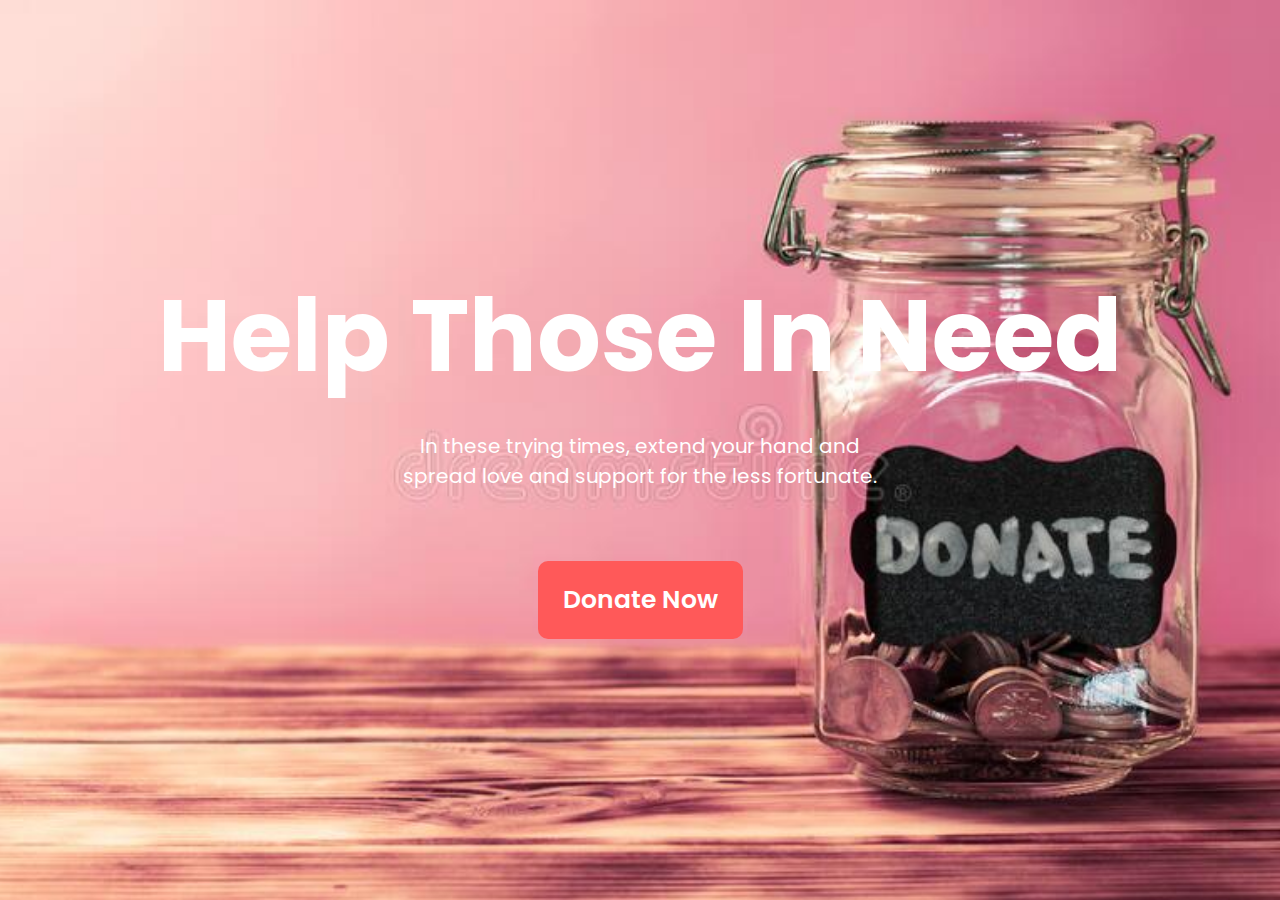
<file: PaymentIntegration/index.html>
<!DOCTYPE html>
<html lang="en">

<head>
    <meta charset="UTF-8">
    <meta http-equiv="X-UA-Compatible" content="IE=edge">
    <meta name="viewport" content="width=device-width, initial-scale=1.0">
    <link rel="stylesheet" href="style.css">
    <link rel="shortcut icon" href="images/activity1.jpg" type="image/x-icon">
    <title>Donate Today</title>
</head>

<body>
    
    <header class="container">

        <h1>Help Those In Need</h1>
        <p>In these trying times, extend your hand and spread love and support for the less fortunate.</p>
        <a href="payment.html" class="red-btn">Donate Now</a>

    </header>
    </body>
    </html>
</file>
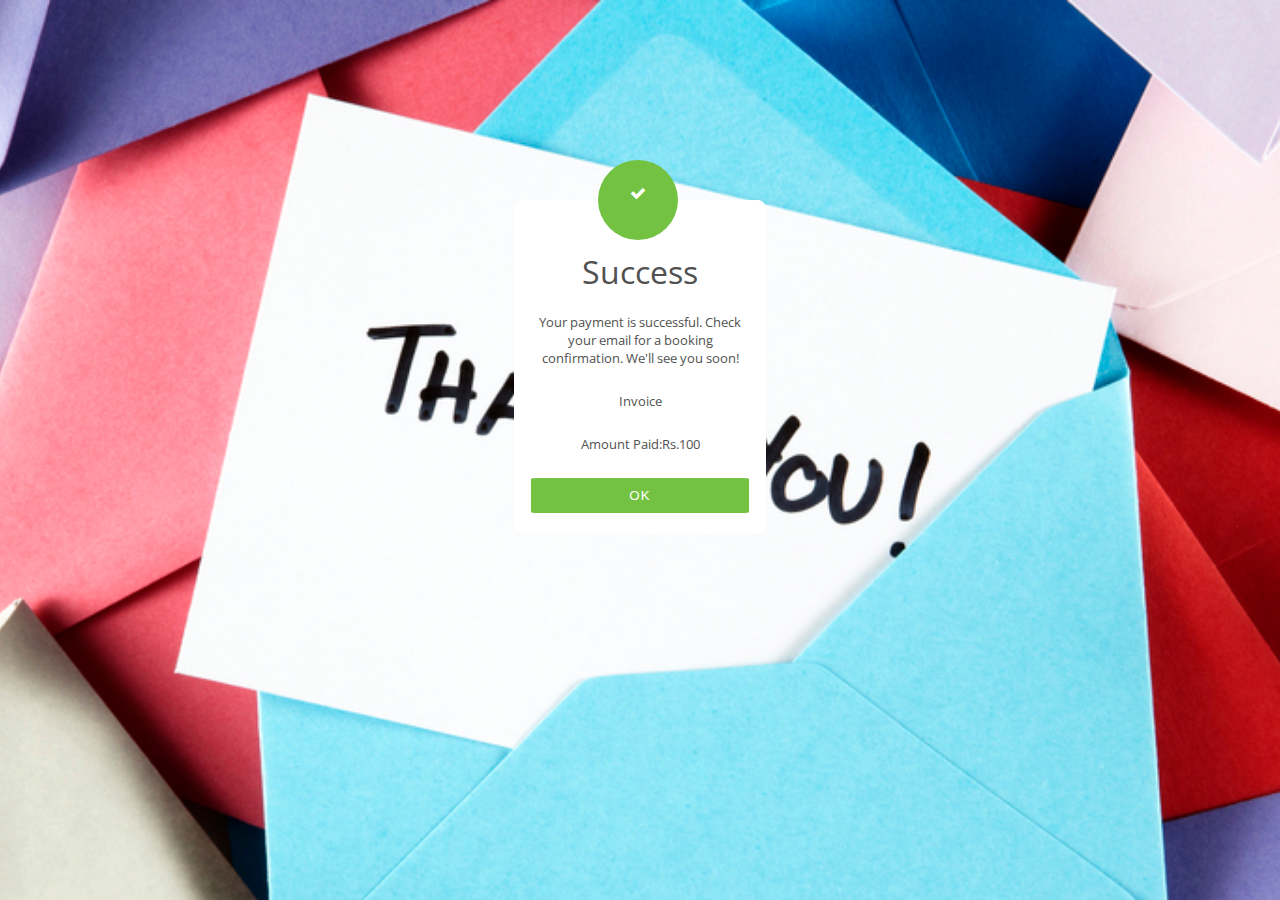
<file: PaymentIntegration/confirmation.html>
<!DOCTYPE html>
<html lang="en">
<head>
    <meta charset="UTF-8">
    <meta http-equiv="X-UA-Compatible" content="IE=edge">
    <meta name="viewport" content="width=device-width, initial-scale=1.0">
    <title>Booking Confirmation Page</title>
    <link rel="stylesheet" href="style2.css">

    <link href='https://fonts.googleapis.com/css?family=Open+Sans:300,400' rel='stylesheet' type='text/css'>
    <link href="//netdna.bootstrapcdn.com/font-awesome/4.0.3/css/font-awesome.css" rel="stylesheet">
</head>
<body>
    <div class="background"></div>
    <div id="overlay"></div>  
        <div id="container" id="timer">
          <div id="circle">
            <i class="fa fa-check"></i> 
          </div> 
          <h1>Success</h1>
          <p>Your payment is successful. Check your email for a booking confirmation. We'll see you soon!</p>
          <p>Invoice</p>
          <p>Amount Paid:Rs.100</p>
          <a href="index.html"><button>Ok</button></a>
        </div>
</body>
</html>
</file>
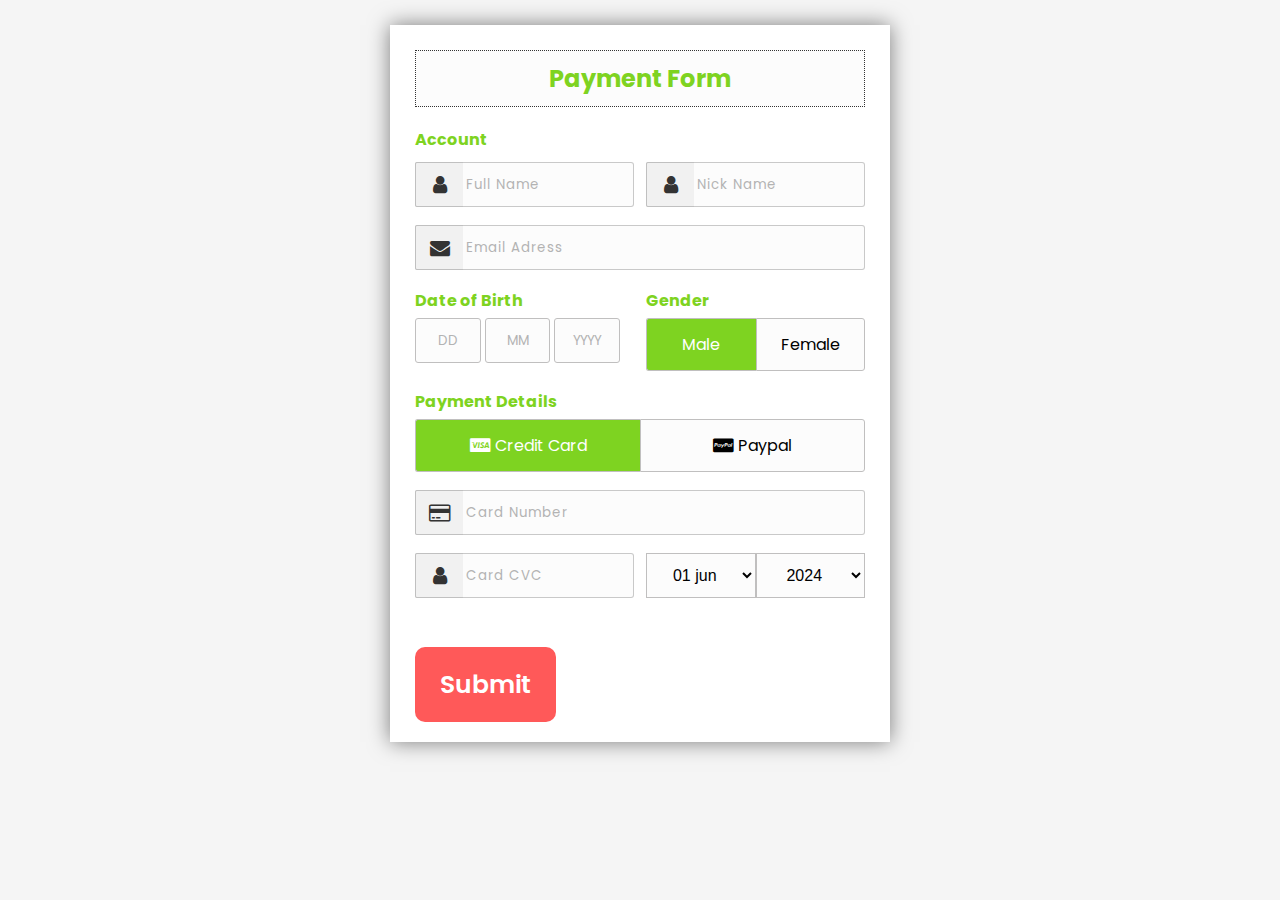
<file: PaymentIntegration/payment.html>
<!<!DOCTYPE html>
<html lang="en">
<head>
    <meta charset="UTF-8">
    <meta name="viewport" content="width=device-width, initial-scale=1.0">
    <title>Payment Form</title>
    <link href="style1.css" rel="stylesheet">
    <link href="https://stackpath.bootstrapcdn.com/font-awesome/4.7.0/css/font-awesome.min.css" rel="stylesheet"
        integrity="sha384-wvfXpqpZZVQGK6TAh5PVlGOfQNHSoD2xbE+QkPxCAFlNEevoEH3Sl0sibVcOQVnN" crossorigin="anonymous">
    <link rel="stylesheet" href="style.css">
</head>

<body>
    <div class="wrapper">
        <h2>Payment Form</h2>
        <form method="POST">
            <h4>Account</h4>
            <div class="input-group">
                <div class="input-box">
                    <input type="text" placeholder="Full Name" required class="name">
                    <i class="fa fa-user icon"></i>
                </div>
                <div class="input-box">
                    <input type="text" placeholder="Nick Name" required class="name">
                    <i class="fa fa-user icon"></i>
                </div>
            </div>
            <div class="input-group">
                <div class="input-box">
                    <input type="email" placeholder="Email Adress" required class="name">
                    <i class="fa fa-envelope icon"></i>
                </div>
            </div>
            <div class="input-group">
                <div class="input-box">
                    <h4> Date of Birth</h4>
                    <input type="text" placeholder="DD" class="dob">
                    <input type="text" placeholder="MM" class="dob">
                    <input type="text" placeholder="YYYY" class="dob">
                </div>
                <div class="input-box">
                    <h4> Gender</h4>
                    <input type="radio" id="b1" name="gendar" checked class="radio">
                    <label for="b1">Male</label>
                    <input type="radio" id="b2" name="gendar" class="radio">
                    <label for="b2">Female</label>
                </div>
            </div>
            <div class="input-group">
                <div class="input-box">
                    <h4>Payment Details</h4>
                    <input type="radio" name="pay" id="bc1" checked class="radio">
                    <label for="bc1"><span><i class="fa fa-cc-visa"></i> Credit Card</span></label>
                    <input type="radio" name="pay" id="bc2" class="radio">
                    <label for="bc2"><span><i class="fa fa-cc-paypal"></i> Paypal</span></label>
                </div>
            </div>
            <div class="input-group">
                <div class="input-box">
                    <input type="tel" placeholder="Card Number" required class="name">
                    <i class="fa fa-credit-card icon"></i>
                </div>
            </div>
            <div class="input-group">
                <div class="input-box">
                    <input type="tel" placeholder="Card CVC" required class="name">
                    <i class="fa fa-user icon"></i>
                </div>
                <div class="input-box">
                    <select>
                        <option>01 jun</option>
                        <option>02 jun</option>
                        <option>03 jun</option>
                    </select>
                    <select>
                        <option>2024</option>
                        <option>2025</option>
                        <option>2026</option>
                    </select>
                </div>
            </div>
            <br><br>
            <div class="input-group">
                <div class="input-box">
                    <a href="confirmation.html" class="red-btn">Submit</a>
                </div>
            </div>
        </form>
    </div>
</body>

</html>
</file>
<file: PaymentIntegration/style.css>
@import url('https://fonts.googleapis.com/css2?family=Poppins&display=swap');

*{
    margin: 0;
}

body{
    font-family: 'Poppins', sans-serif;
    margin: 0;
}

.red-btn{
    text-decoration: none;
    background-color: #FF5959;
    color: #fff;
    padding: 20px 25px;
    font-weight: 600;
    font-size: 25px;
    border-radius: 10px;
}

::placeholder{
    color: #B3B3B3;
    font-family: 'Poppins', sans-serif;
}

.container{
    display: flex;
    flex-direction: column;
    justify-content: center;
    align-items: center;
}

/* header start */

header{
    height: 100vh;
    background-image: url(images/activity1.jpg);
    background-repeat: no-repeat;
    background-position: center;
    background-size: cover;
}

header h1{
    color: #fff;
    font-size: 100px;
}

header p{
    color: #fff;
    font-size: 20px;
    width: 40%;
    text-align: center;
    margin: 20px 0;
}

header a, .donate-today a{
    margin-top: 50px;
}

/* header end */

/* donate today section start */

.donate-today{
    height: 100vh;
}

.donate-today h2{
    font-size: 70px;
    font-weight: 700;
}

.donate-today p{
    font-size: 25px;
    width: 40%;
    text-align: center;
    color: gray;
    margin: 20px 0;
}

.donation-amount{
    display: flex;
    margin: 20px 0;
}

.donation-amount h3{
    background-color: #FAFAFA;
    color: #707070;
    padding: 40px 20px;
    margin: 20px;
    font-size: 50px;
    border-radius: 10px;
}

#red-amount{
    color: #FF5959;
    border: 4px solid #FF5959;
    background-color: #fff0f0;
}

.donate-today input{
    border: none;
    border-bottom: 1px solid #B3B3B3;
    text-align: center;
    font-size: 30px;
    color: #B3B3B3;
    width: 60%;
    margin-top: 20px;
}

/* donate today section end */

/* donate plan section start */

.donate-plan{
    height: 100vh;
}

.donate-plan h2{
    font-size: 70px;
    font-weight: 700;
}

.donate-plan p{
    font-size: 25px;
    width: 40%;
    text-align: center;
    color: gray;
    margin: 20px 0;
}

.donate-plans{
    display: flex;
    justify-content: center;
    width: 80%;
    margin-top: 20px;
}

.donate-card{
    margin: 0 20px;
    padding: 100px 40px;
    border-radius: 10px;
}

.donate-card img{
    margin-bottom: 20px;
}

.donate-card h4{
    font-size: 30px;
    font-weight: 700;
}

.donate-card p{
    text-align: left;
    font-size: 20px;
    width: 100%;
}

.donate-card img{
    scale: 1.2;
}

#green-card{
    background-color: #eaf6f5;
}

#red-card{
    background-color: #ffeded;
}

#yellow-card{
    background-color: #FFF4D6;
}

/* donate plan section end */

/* activities section start */

.activities{
    height: 100vh;
}

.activities h2{
    font-size: 70px;
    font-weight: 700;
}

.activities p{
    font-size: 25px;
    width: 40%;
    text-align: center;
    color: gray;
    margin: 20px 0;
}

.gallery{
    display: flex;
    justify-content: center;
    align-items: center;
}

.gallery img{
    margin: 20px;
    width: 25%;
    border-radius: 10px;
}

/* activities section end */

/* updates section start */

.updates{
    height: 100vh;
}

.updates h2{
    font-size: 70px;
    font-weight: 700;
}

.updates p{
    font-size: 25px;
    width: 40%;
    text-align: center;
    color: gray;
    margin: 20px 0;
}

.updates form{
    background-color: #ffe6d2;
    height: 400px;
    width: 1200px;
    display: flex;
    border-radius: 10px;
    justify-content: center;
    align-items: center;
}

.updates input{
    border: none;
    background-color: #FAFAFA;
    height: 48px;
    width: 400px;
    font-size: 25px;
    margin: 0;
    padding: 10px 20px;
    border-top-left-radius: 10px;
    border-bottom-left-radius: 10px;
}

.updates a{
    padding: 15px 25px;
    border-radius: 0;
    border-top-right-radius: 10px;
    border-bottom-right-radius: 10px;
    margin: 0;
    display: flex;
    justify-content: center;
    align-items: center;
}

/* updates section end */

/* footer start */

footer{
    background-color: #0B0D17;
    color: white;
    text-align: center;
    height: 200px;
}

footer h4{
    font-size: 30px;
    color: #FF5959;
    margin: 20px;
}

/* footer end */
</file>
<file: PaymentIntegration/style2.css>
* {
    padding: 0;
    margin: 0;
  }
  
  body {
    color: #515151;
    font-family: 'Open Sans', sans-serif;
  }
  
  #bg img {
      position: absolute;
      width: 100%;
      height: 100%;
      z-index: -2;
      top: 0;
  }
  
  #overlay {
    position:absolute;
    width: 100%;
    height: 100%;
    z-index: -1;
    top: 0;
    background-color: gray;
    opacity:0.5;
  }
  
  #container {
    position: relative;
    max-width: 218px;
    margin: 200px auto;
    background: #fff;
    padding: 20px 17px;
    text-align: center;
    border-radius: 3%;
  }

  button:hover{
      background-color: darkgreen;
  }
  
  h1 {
    margin: 30px 0 20px 0;
    font-weight: normal;
  }
  
  p {
    font-size: 0.8em;
    margin-bottom: 25px;
  }
  
  button {
    width: 100%;
    background: #73c242;
    border: transparent;
    border-radius: 3%;
    padding: 10px;
    text-transform: uppercase;
    color: white;
    letter-spacing: 1px;
  }
  
  #circle {
    position: absolute;
    width: 80px;
    height: 80px;
    background: #73c242;
    border-radius: 50%;
    text-align: center;
    top: -40px;
    left: 84px;
  }
  
  i {
    color: white;
    margin: 25px;
    font-size: 30px;
  }
  
  .background{
    background-image: url("images/thankyou.png");
    position: absolute;
	width: 100%;
	height: 100%;
    top: 0;
    left: 0;
    background-position: center;
    background-size: cover;
  }
</file>
<file: PaymentIntegration/style1.css>
*{
    margin: 0;
    padding: 0;
    box-sizing: border-box;
  }
  body{
    background-color: #f5f5f5;
    font-family: Arial, Helvetica, sans-serif;
  }
  .wrapper{
    background-color: #fff;
    width: 500px;
    padding: 25px;
    margin: 25px auto 0;
    box-shadow: 0px 0px 20px rgba(0,0,0,0.5);
  }
  .wrapper h2{
    background-color: #fcfcfc;
    color: #7ed321;
    font-size: 24px;
    padding: 10px;
    margin-bottom: 20px;
    text-align: center;
    border: 1px dotted #333;
  }
  h4{
    padding-bottom: 5px;
    color: #7ed321;
  }
  .input-group{
    margin-bottom: 8px;
    width: 100%;
    position: relative;
    display: flex;
    flex-direction: row;
    padding: 5px 0;
  }
  .input-box{
    width: 100%;
    margin-right: 12px;
    position: relative;
  }
  .input-box:last-child{
    margin-right: 0;
  }
  .name{
    padding: 14px 10px 14px 50px;
    width: 100%;
    background-color: #fcfcfc;
    border: 1px solid #00000033;
    outline: none;
    letter-spacing: 1px;
    transition: 0.3s;
    border-radius: 3px;
    color: #333;
  }
  .name:focus, .dob:focus{
    -webkit-box-shadow:0 0 2px 1px #7ed32180;
    -moz-box-shadow:0 0 2px 1px #7ed32180;
    box-shadow: 0 0 2px 1px #7ed32180;
    border: 1px solid #7ed321;
  }
  .input-box .icon{
    width: 48px;
    display: flex;
    justify-content: center;
    align-items: center;
    position: absolute;
    top: 0px;
    left: 0px;
    bottom: 0px;
    color: #333;
    background-color: #f1f1f1;
    border-radius: 2px 0 0 2px;
    transition: 0.3s;
    font-size: 20px;
    pointer-events: none;
    border: 1px solid #00000033;
    border-right: none;
  }
  .name:focus + .icon{
    background-color: #7ed321;
    color: #fff;
    border-right: 1px solid #7ed321;
    border: none;
    transition: 1s;
  }
  .dob{
    width: 30%;
    padding: 14px;
    text-align: center;
    background-color: #fcfcfc;
    transition: 0.3s;
    outline: none;
    border: 1px solid #c0bfbf;
    border-radius: 3px;
  }
  .radio{
    display: none;
  }
  .input-box label{
    width: 50%;
    padding: 13px;
    background-color: #fcfcfc;
    display: inline-block;
    float: left;
    text-align: center;
    border: 1px solid #c0bfbf;
  }
  .input-box label:first-of-type{
    border-top-left-radius: 3px;
    border-bottom-left-radius: 3px;
    border-right: none;
  }
  .input-box label:last-of-type{
    border-top-right-radius: 3px;
    border-bottom-right-radius: 3px;
  }
  .radio:checked + label{
    background-color: #7ed321;
    color: #fff;
    transition: 0.5s;
  }
  .input-box select{
    display: inline-block;
    width: 50%;
    padding: 12px;
    background-color: #fcfcfc;
    float: left;
    text-align: center;
    font-size: 16px;
    outline: none;
    border: 1px solid #c0bfbf;
    cursor: pointer;
    transition: all 0.2s ease;
  }
  .input-box select:focus{
    background-color: #7ed321;
    color: #fff;
    text-align: center;
  }
  button{
    width: 100%;
    background: transparent;
    border: none;
    background: #7ed321;
    color: #fff;
    padding: 15px;
    border-radius: 4px;
    font-size: 16px;
    transition: all 0.35s ease;
  }
  button:hover{
    cursor: pointer;
    background: #5eb105;
  }
</file>
